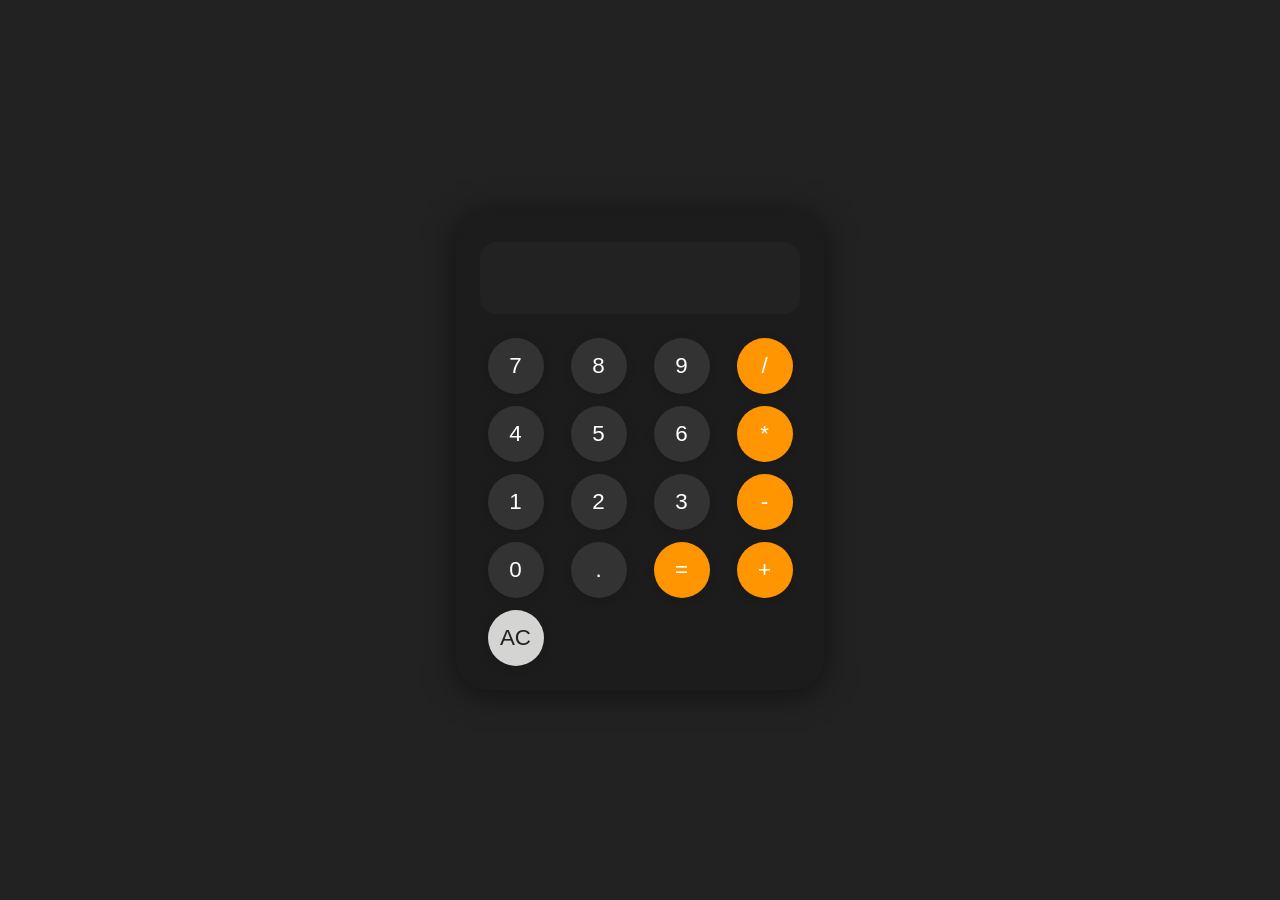
<file: PROJECT_02-CALCULATOR/index.html>
<!DOCTYPE html>
<html lang="en">

<head>
    <meta charset="UTF-8">
    <meta name="viewport" content="width=device-width, initial-scale=1.0">
    <link rel="stylesheet" href="style.css">
    <title>Calculator</title>
</head>

<body>
    <div id="calculator">
        <input type="text" id="display" disabled>
        <div id="buttons">
            <button onclick="appendToDisplay('7')">7</button>
            <button onclick="appendToDisplay('8')">8</button>
            <button onclick="appendToDisplay('9')">9</button>
            <button onclick="appendToDisplay('/')" class="operator-btn">/</button>
            <button onclick="appendToDisplay('4')">4</button>
            <button onclick="appendToDisplay('5')">5</button>
            <button onclick="appendToDisplay('6')">6</button>
            <button onclick="appendToDisplay('*')" class="operator-btn">*</button>
            <button onclick="appendToDisplay('1')">1</button>
            <button onclick="appendToDisplay('2')">2</button>
            <button onclick="appendToDisplay('3')">3</button>
            <button onclick="appendToDisplay('-')" class="operator-btn">-</button>
            <button onclick="appendToDisplay('0')">0</button>
            <button onclick="appendToDisplay('.')">.</button>
            <button onclick="calculate()" class="operator-btn">=</button>
            <button onclick="appendToDisplay('+')" class="operator-btn">+</button>
            <button onclick="clearDisplay()" class="operator-btn">AC</button>
        </div>
    </div>
</body>
<script src="index.js"></script>
</html>
</file>
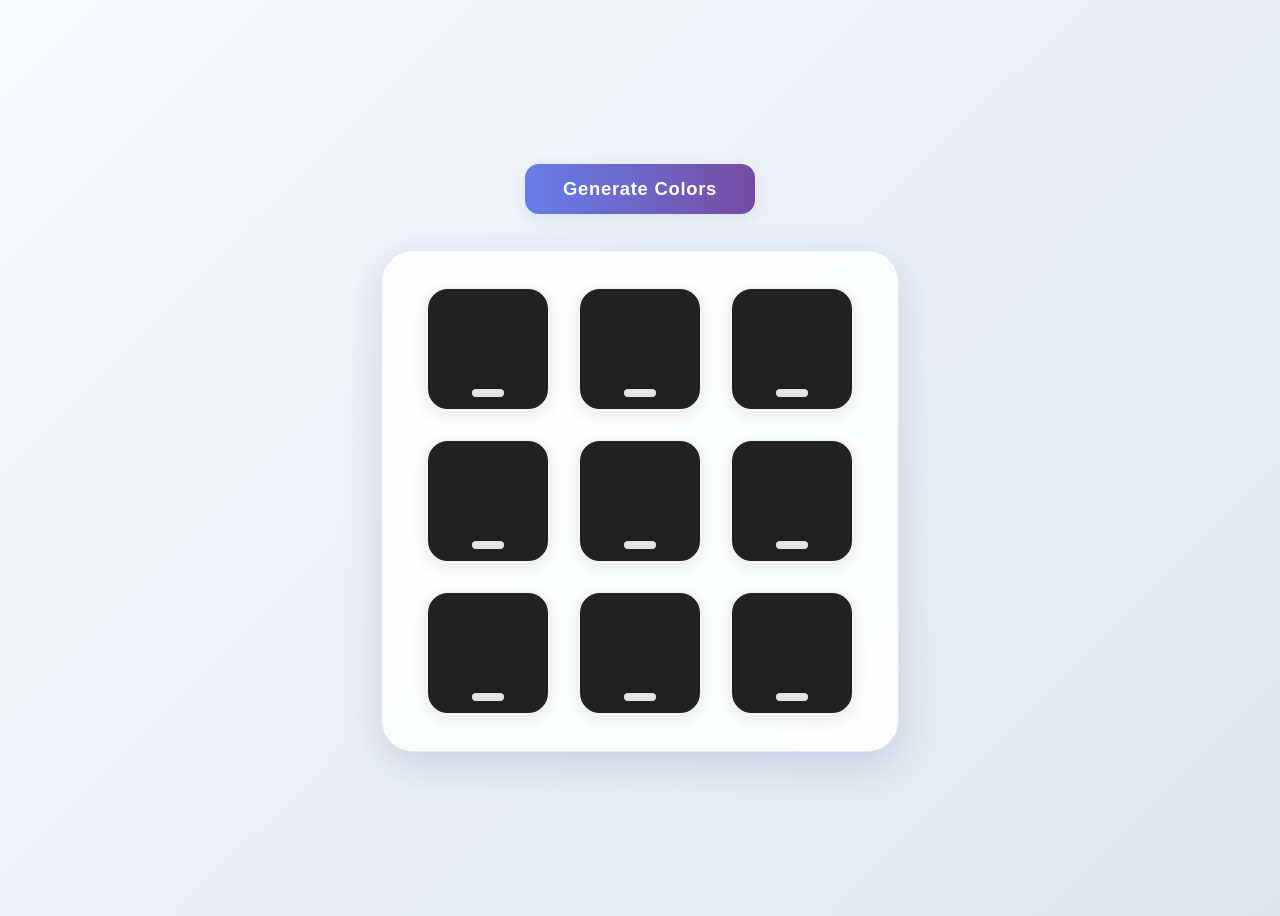
<file: PROJECT_05-COLOR_PALLETE/index.html>
<!DOCTYPE html>
<html lang="en">
<head>
    <meta charset="UTF-8">
    <meta name="viewport" content="width=device-width, initial-scale=1.0">
    <link rel="stylesheet" href="style.css">
    <title>Document</title>
</head>
<body>
    <button id="generateColors">Generate Colors</button>
    <div class="color-pallete">
        <div class="color"><span class="color-label"></span></div>
        <div class="color"><span class="color-label"></span></div>
        <div class="color"><span class="color-label"></span></div>
        <div class="color"><span class="color-label"></span></div>
        <div class="color"><span class="color-label"></span></div>
        <div class="color"><span class="color-label"></span></div>
        <div class="color"><span class="color-label"></span></div>
        <div class="color"><span class="color-label"></span></div>
        <div class="color"><span class="color-label"></span></div>
</div>
</body>
<script src="index.js"></script>
</html>
</file>
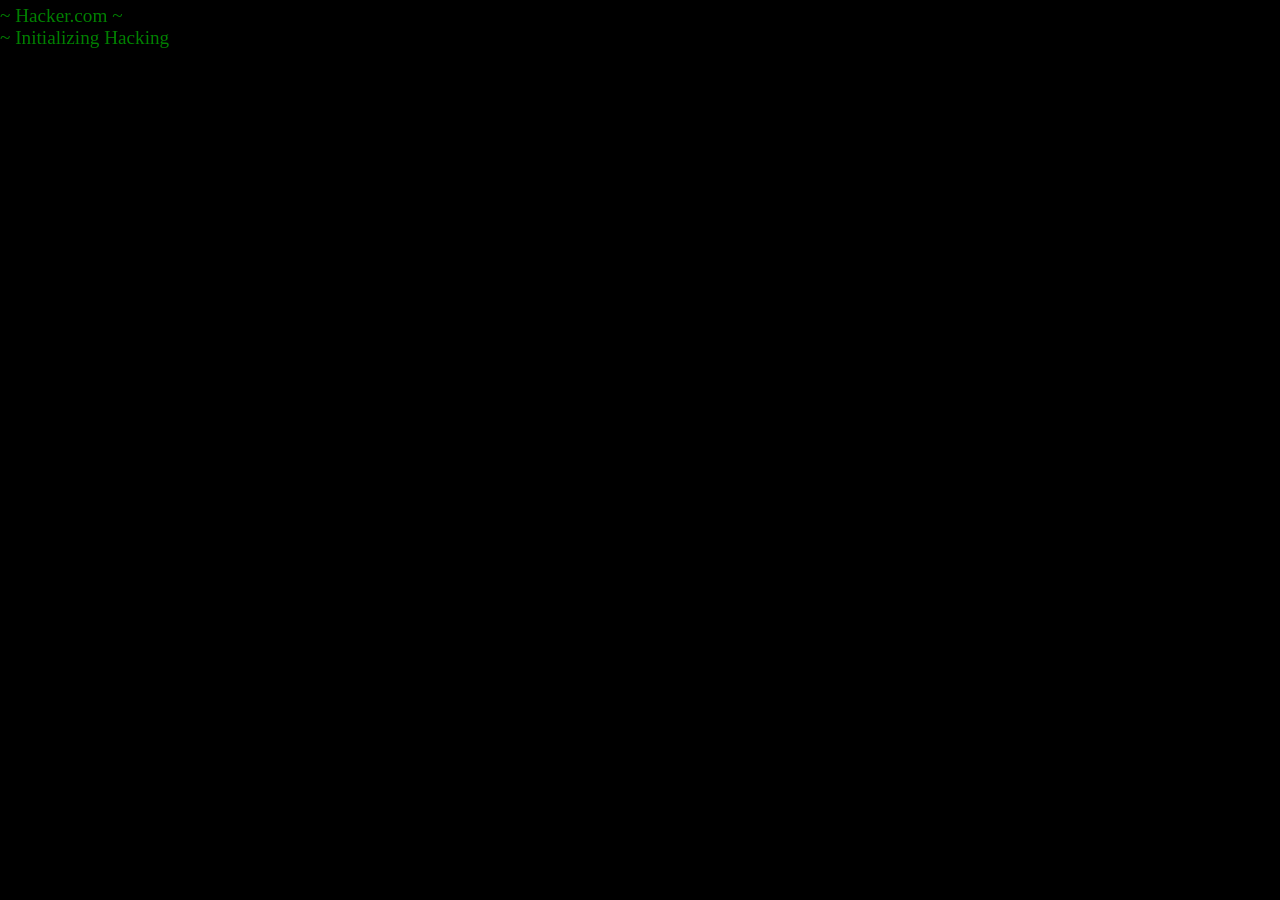
<file: PROJECT_05-HACKER_TERMINAL/index.html>
<!DOCTYPE html>
<html lang="en">

<head>
    <meta charset="UTF-8" />
    <meta name="viewport" content="width=device-width, initial-scale=1.0" />
    <link rel="stylesheet" href="styles.css" />
    <title>Hacking</title>
</head>

<body>
    <div class="hacking">~ Hacker.com ~</div>
    <div class="hacker"></div>
    <script src="index.js"></script>
</body>

</html>
</file>
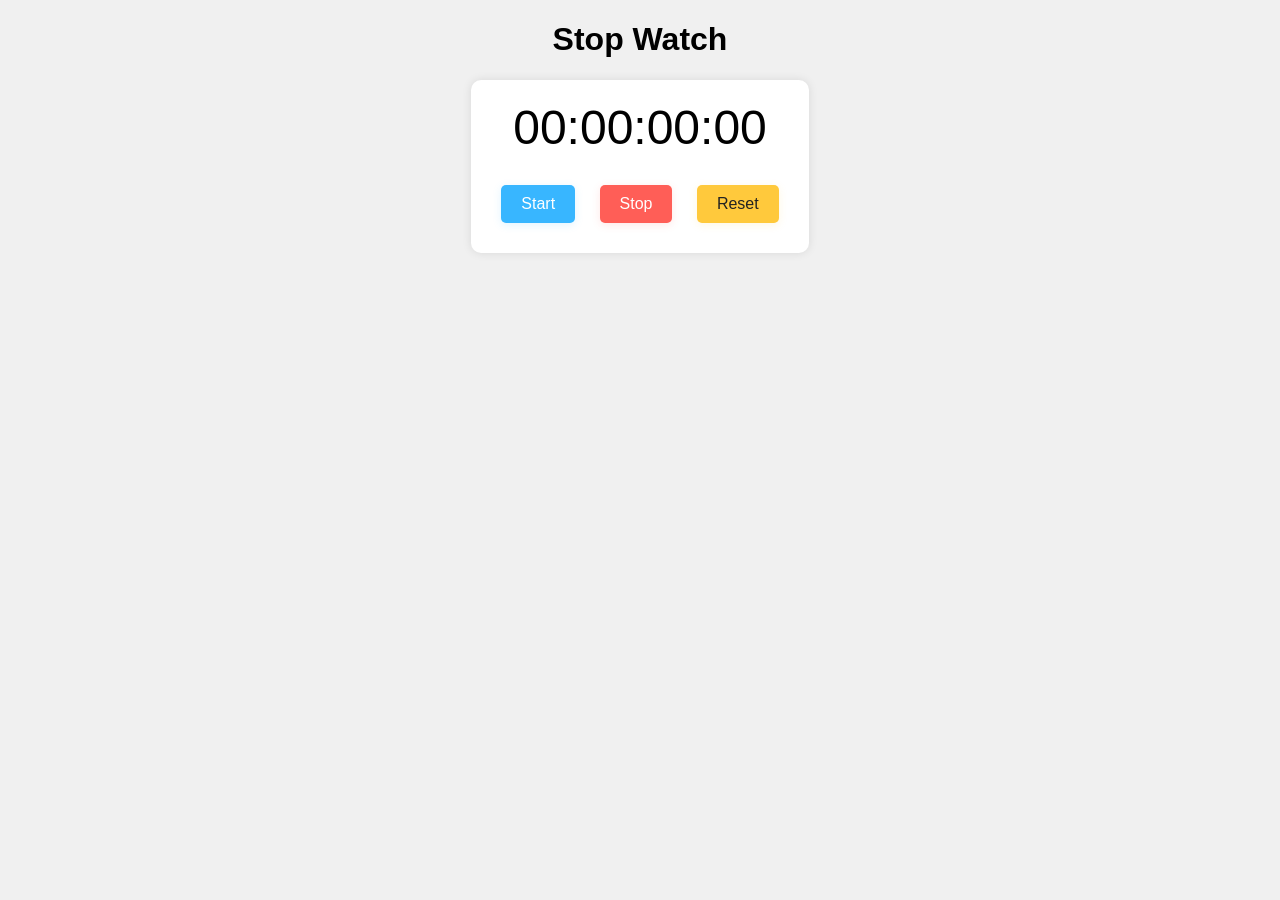
<file: PROJECT_06-STOPWATCH/index.html>
<!DOCTYPE html>
<html lang="en">
<head>
    <meta charset="UTF-8">
    <meta name="viewport" content="width=device-width, initial-scale=1.0">
    <link rel="stylesheet" href="style.css">
    <title>StopWatch</title>
</head>
<body>
    <h1>Stop Watch</h1>
    <div id="stopwatch">
        <span id="time">00:00:00:00</span>
        <div class="button">
            <button id="start" onClick="startTimer()">Start</button>
            <button id="stop" onClick="stopTimer()">Stop</button>
            <button id="reset" onClick="resetTimer()">Reset</button>
        </div>
        <script src="index.js"></script>
</body>
</html>
</file>
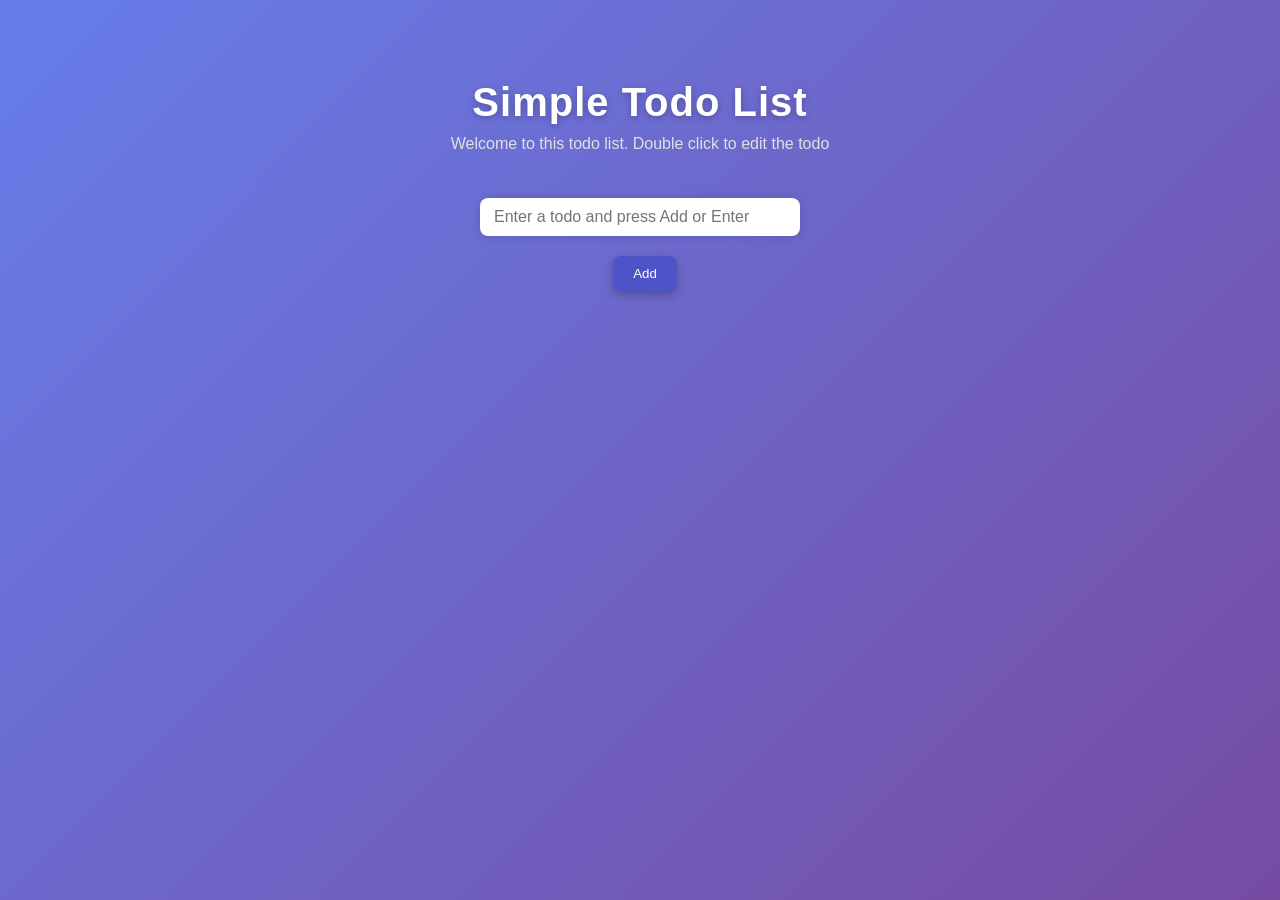
<file: PROJECT_07-TODO_LIST/index.html>
<!DOCTYPE html>
<html lang="en">

<head>
    <meta charset="UTF-8">
    <meta name="viewport" content="width=device-width, initial-scale=1.0">
    <title>TodoList</title>
    <link rel="stylesheet" href="style.css">
</head>

<body>
    <h1>Simple Todo List</h1>
    <p>Welcome to this todo list. Double click to edit the todo</p>
    <!-- Input and button to add new todos  -->
    <input type="text" id="todo-input" placeholder="Enter a todo and press Add or Enter">
    <button id="add-btn">Add</button>
    <ul id="todo-list"></ul>
    <script src="index.js"></script>
</body>

</html>
</file>
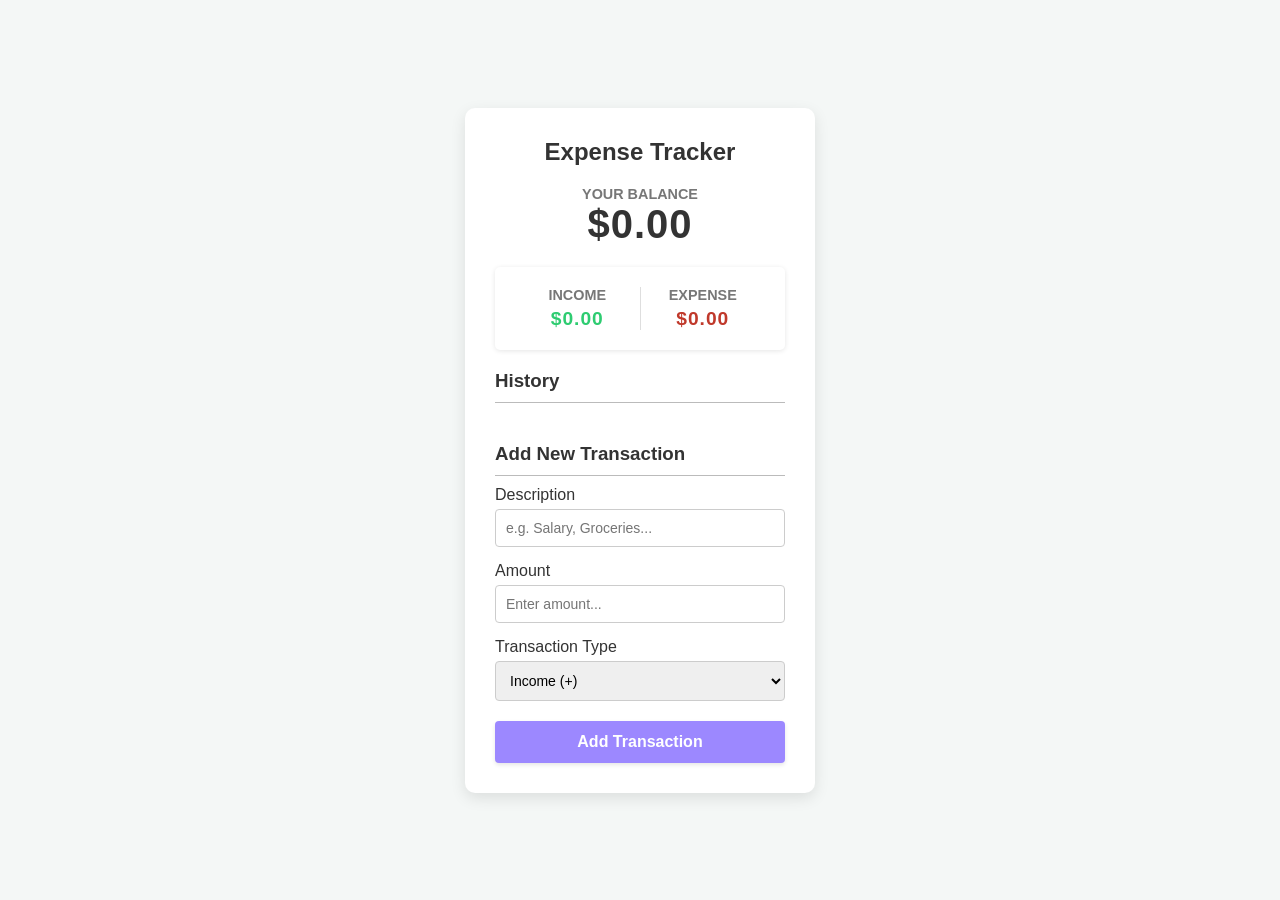
<file: PROJECT_08-EXPENSE_TRACKER/index.html>
<!DOCTYPE html>
<html lang="en">
<head>
    <meta charset="UTF-8">
    <meta name="viewport" content="width=device-width, initial-scale=1.0">
    <title>Expense Tracker</title>
    <link rel="stylesheet" href="style.css">
</head>
<body>
    <div class="container">
        <h2>Expense Tracker</h2>

        <div class="balance-container">
            <h4>Your Balance</h4>
            <h1 id="balance">$0.00</h1>
        </div>

        <div class="inc-exp-container">
            <div>
                <h4>Income</h4>
                <p id="money-plus" class="money plus">+$0.00</p>
            </div>
            <div>
                <h4>Expense</h4>
                <p id="money-minus" class="money minus">-$0.00</p>
            </div>
        </div>

        <h3>History</h3>
        <ul id="transaction-list" class="list">
            </ul>

        <h3>Add New Transaction</h3>
        <div class="form-control">
            <label for="desc-input">Description</label>
            <input type="text" id="desc-input" placeholder="e.g. Salary, Groceries..." />
        </div>

        <div class="form-control">
            <label for="amount-input">Amount</label>
            <input type="number" id="amount-input" placeholder="Enter amount..." />
        </div>

        <div class="form-control">
            <label for="type-input">Transaction Type</label>
            <select id="type-input">
                <option value="income">Income (+)</option>
                <option value="expense">Expense (-)</option>
            </select>
        </div>

        <button id="add-btn" class="btn">Add Transaction</button>
    </div>

    <script src="index.js"></script>
</body>
</html>
</file>
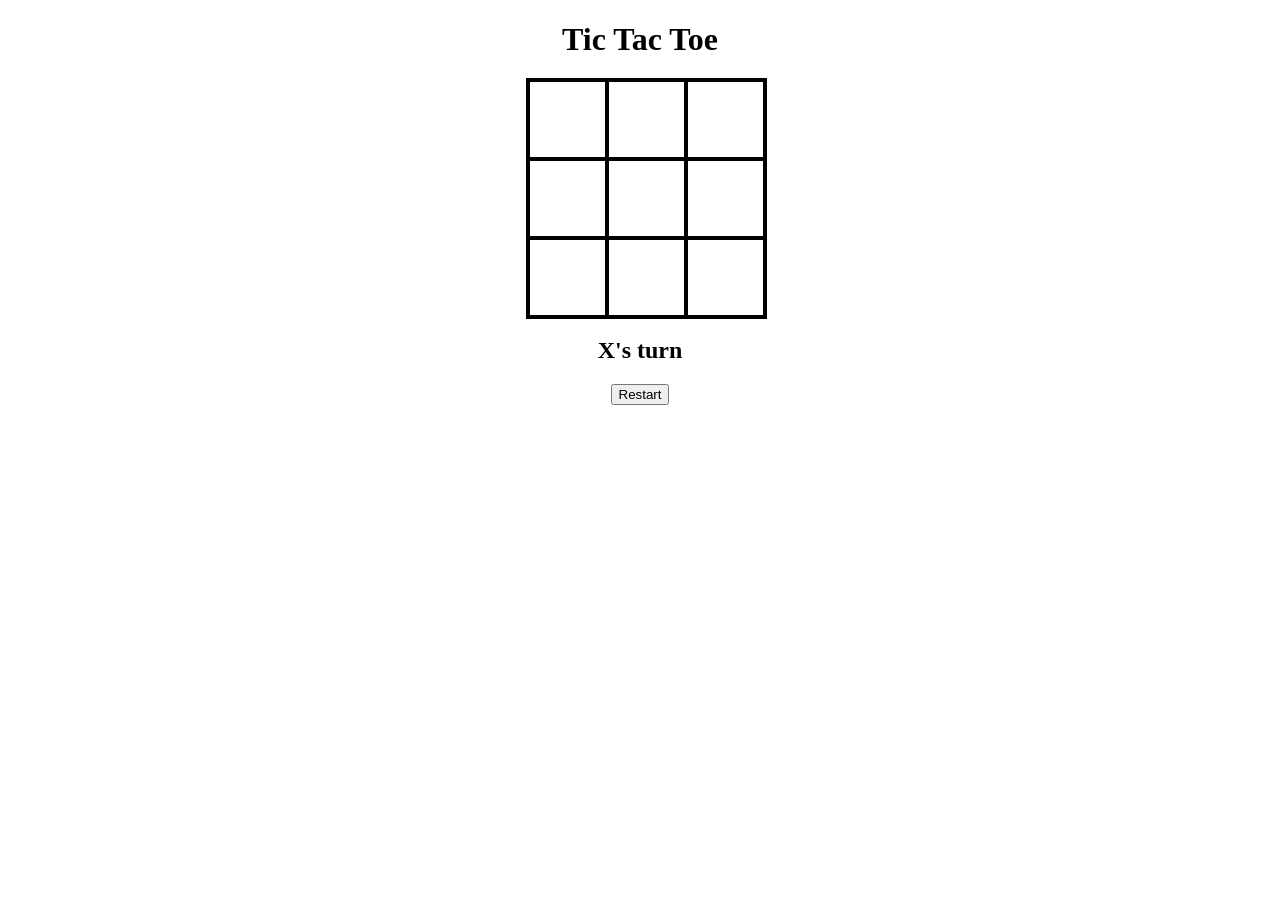
<file: PROJECT_09-TIC-TAC-TOE/index.html>
<!DOCTYPE html>
<html lang="en">
<head>
    <meta charset="UTF-8">
    <meta http-equiv="X-UA-Compatible" content="IE=edge">
    <meta name="viewport" content="width=device-width, initial-scale=1.0">
    <title>Document</title>
    <link rel="stylesheet" href="style.css">
</head>
<body>
    <div id="gameContainer">
        <h1>Tic Tac Toe</h1>
        <div id="cellContainer">
            <div cellIndex="0" class="cell"></div>
            <div cellIndex="1" class="cell"></div>
            <div cellIndex="2" class="cell"></div>
            <div cellIndex="3" class="cell"></div>
            <div cellIndex="4" class="cell"></div>
            <div cellIndex="5" class="cell"></div>
            <div cellIndex="6" class="cell"></div>
            <div cellIndex="7" class="cell"></div>
            <div cellIndex="8" class="cell"></div>
        </div>
        <h2 id="statusText"></h2>
        <button id="restartBtn">Restart</button>
    </div>
    <script src="script.js"></script>
</body>
</html>
</file>
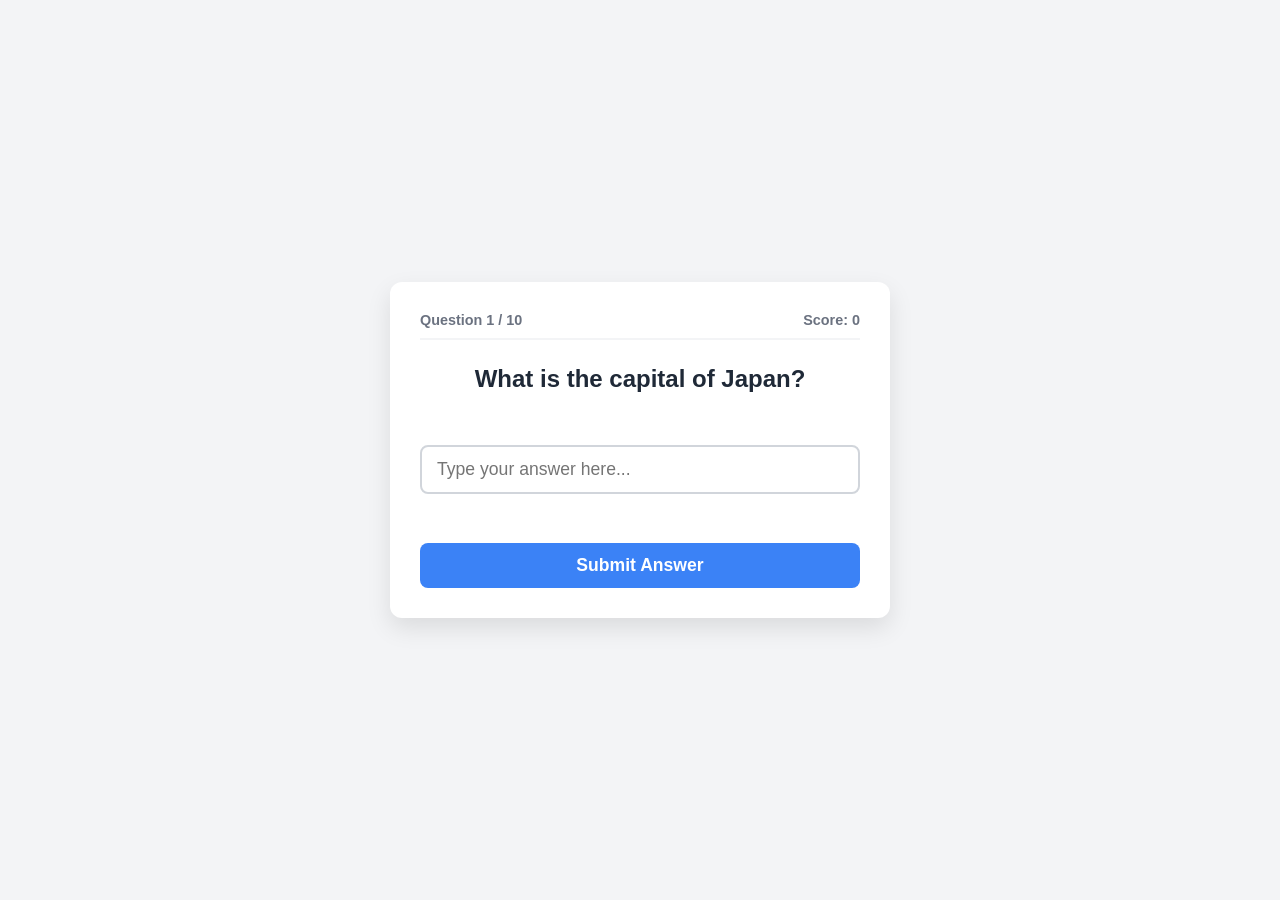
<file: PROJECT_10-FLASHCARD_QUIZ/index.html>
<!DOCTYPE html>
<html lang="en">
<head>
    <meta charset="UTF-8">
    <meta name="viewport" content="width=device-width, initial-scale=1.0">
    <title>JavaScript Quiz Game</title>
    <link rel="stylesheet" href="style.css">
</head>
<body>
    <div class="quiz-container">
        <div class="quiz-header">
            <span id="progress-text">Question 1 / 10</span>
            <span id="score-text">Score: 0</span>
        </div>

        <div id="quiz-area">
            <h2 id="question-text">Loading question...</h2>
            
            <input type="text" id="answer-input" placeholder="Type your answer here..." autocomplete="off">
            
            <div id="feedback-text" class="feedback"></div>
            
            <button id="submit-btn">Submit Answer</button>
        </div>

        <div id="result-area" class="hidden">
            <h2>Quiz Complete! 🎉</h2>
            <p id="final-score">You scored 0 out of 10.</p>
            <button id="restart-btn">Play Again</button>
        </div>
    </div>

    <script src="script.js"></script>
</body>
</html>
</file>
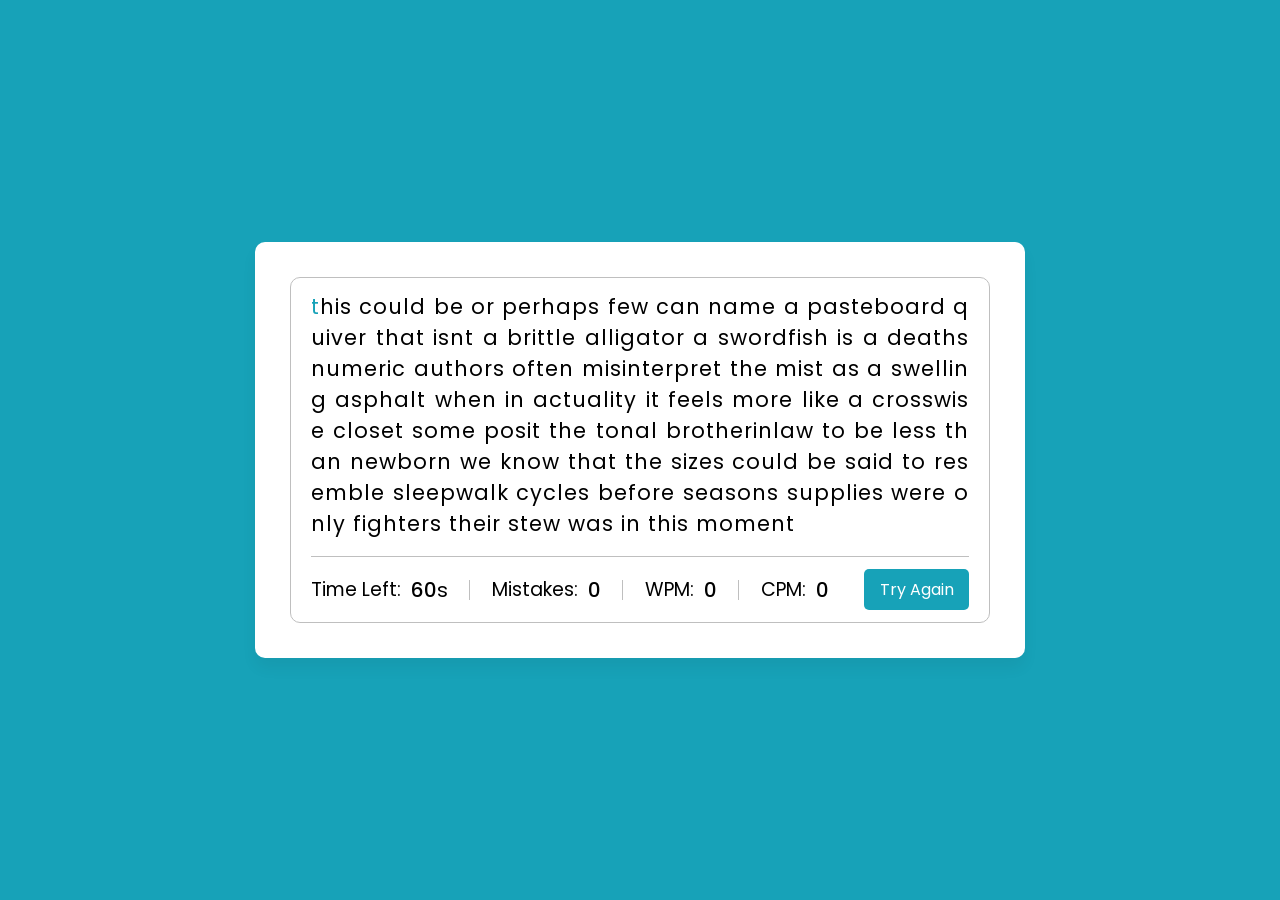
<file: PROJECT_11-TYPING_SPEED/index.html>
<!DOCTYPE html>
 <html lang="en" dir="ltr">

    <head>
        <meta charset="utf-8">
        <title>Typing Speed Test Game | Flame Wing </title>
        <link rel="stylesheet" href="style.css">
        <meta name="viewport" content="width=device-width, initial-scale=1.0">
    </head>

    <body>
        <div class="wrapper">
            <input type="text" class="input-field">
            <div class="content-box">
                <div class="typing-text">
                    <p></p>
                </div>
                <div class="content">
                    <ul class="result-details">
                        <li class="time">
                            <p>Time Left:</p>
                            <span><b>60</b>s</span>
                        </li>
                        <li class="mistake">
                            <p>Mistakes:</p>
                            <span>0</span>
                        </li>
                        <li class="wpm">
                            <p>WPM:</p>
                            <span>0</span>
                        </li>
                        <li class="cpm">
                            <p>CPM:</p>
                            <span>0</span>
                        </li>
                    </ul>
                    <button>Try Again</button>
                </div>
            </div>
        </div>

        <script src="script.js"></script>
    </body>

    </html>
</file>
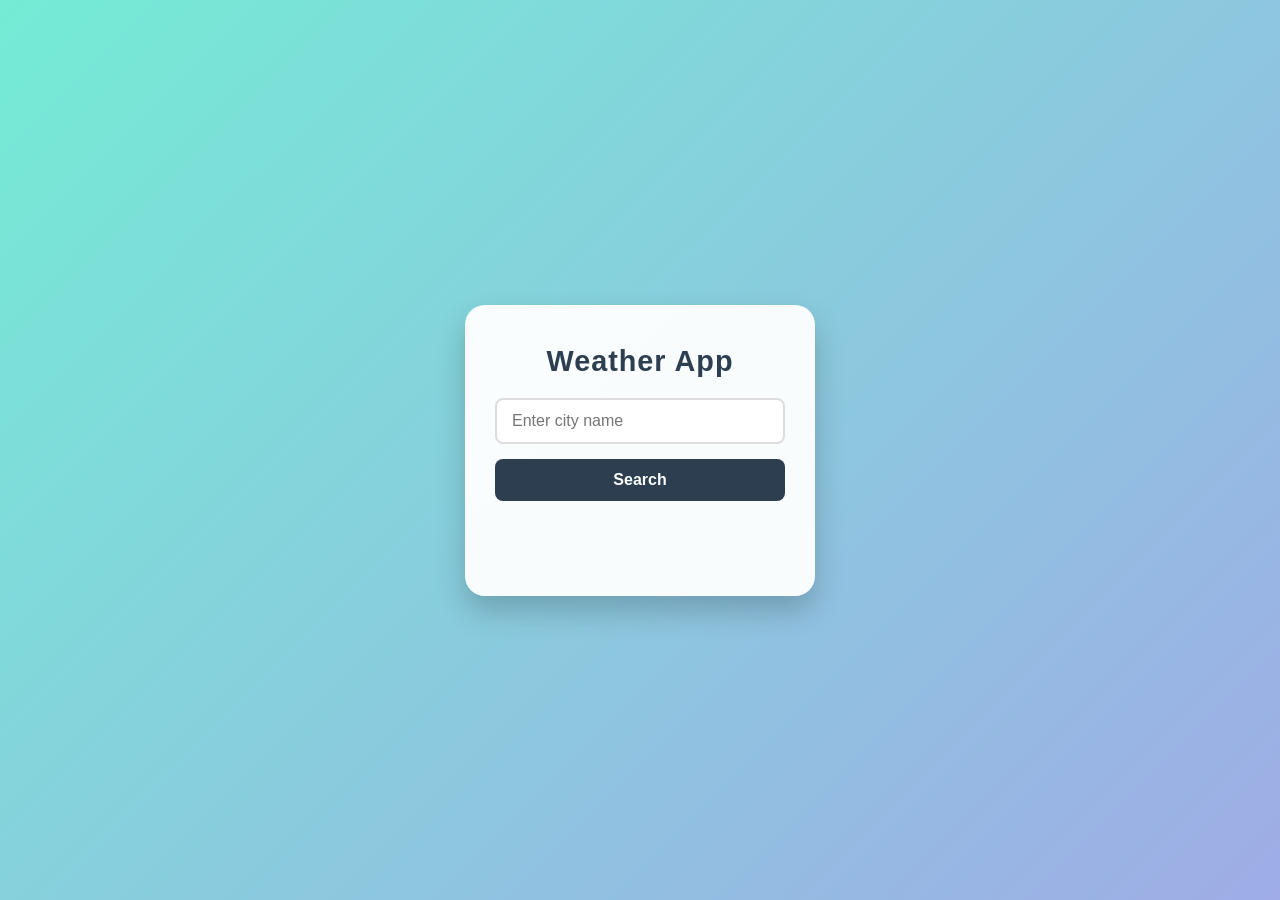
<file: PROJECT_12-WEATHER_DASHBOARD/index.html>
<!DOCTYPE html>
<html lang="en">
<head>
  <meta charset="UTF-8">
  <meta name="viewport" content="width=device-width, initial-scale=1.0">
  <title>Weather App</title>
  <link rel="stylesheet" href="style.css">
</head>
<body>
  <div id="weather-app">
    <h1>Weather App</h1>
    <input type="text" id="city-input" placeholder="Enter city name">
    <button id="search-btn">Search</button>
    <div id="weather-result">
      <p id="error-message"></p>
      <h2 id="city-name"></h2>
      <p id="temperature"></p>
      <p id="description"></p>
      <p id="humidity"></p>
    </div>
  </div>
  <script src="script.js"></script>
</body>
</html>
</file>
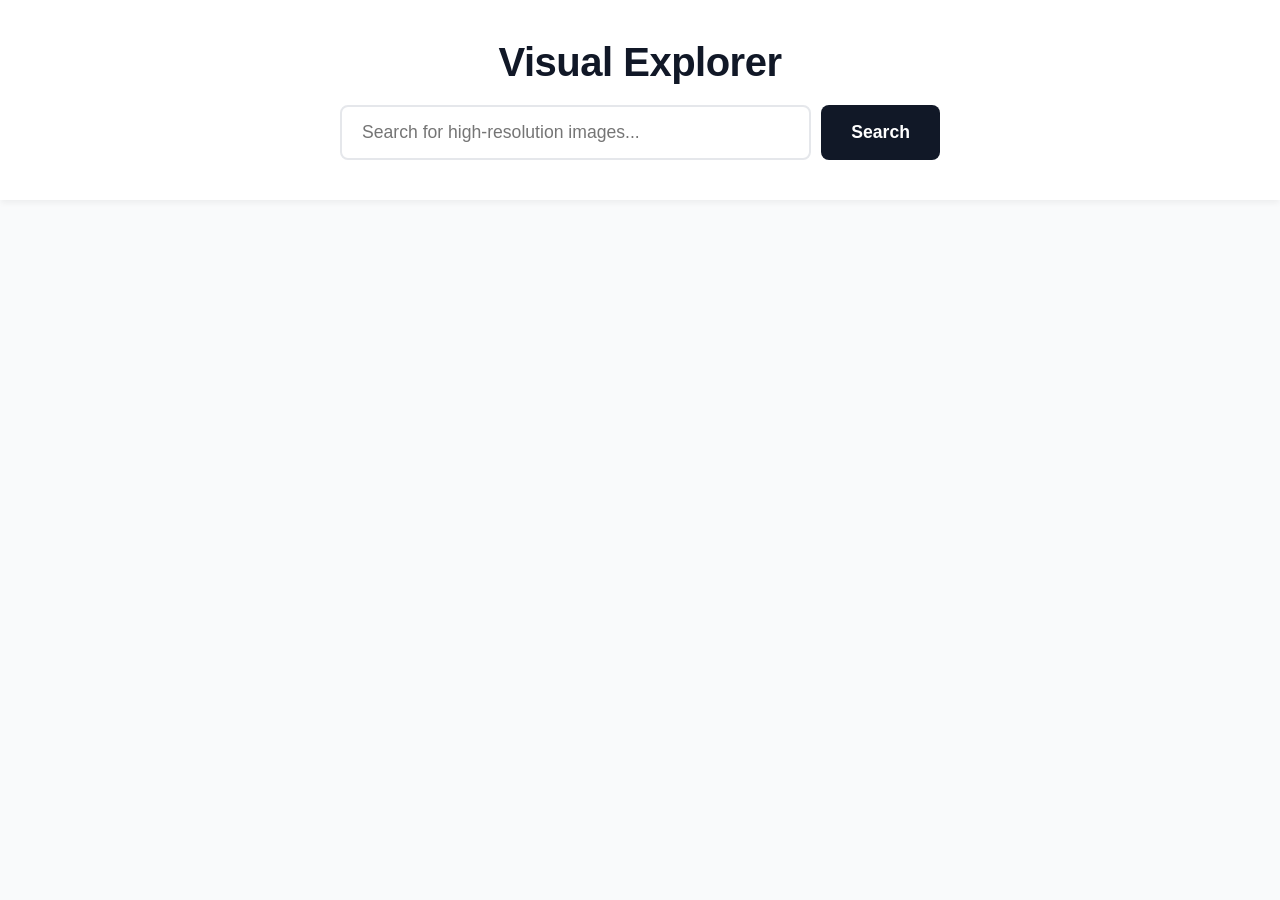
<file: PROJECT_14-IMAGE_SEARCH/index.html>
<!DOCTYPE html>
<html lang="en">
<head>
    <meta charset="UTF-8">
    <meta name="viewport" content="width=device-width, initial-scale=1.0">
    <title>Image Search Gallery</title>
    <link rel="stylesheet" href="style.css">
</head>
<body>
    <header>
        <h1>Visual Explorer</h1>
        <div class="search-container">
            <input type="text" id="search-input" placeholder="Search for high-resolution images..." autocomplete="off">
            <button id="search-btn">Search</button>
        </div>
    </header>

    <main class="container">
        <div id="image-results" class="gallery"></div>
        
        <button id="show-more-btn" class="hidden">Show More</button>
    </main>

    <script src="script.js"></script>
</body>
</html>
</file>
<file: PROJECT_02-CALCULATOR/style.css>
body {
	background: #222;
	display: flex;
	justify-content: center;
	align-items: center;
	height: 100vh;
	margin: 0;
}

.operator-btn {
	background: #ff9500;
	color: #fff;
}

#buttons button {
	font-size: 1.4rem;
	border: none;
	border-radius: 50%;
	width: 56px;
	height: 56px;
	background: #333;
	color: #fff;
	cursor: pointer;
	transition: background 0.2s, color 0.2s;
	box-shadow: 0 2px 8px rgba(0,0,0,0.15);
	margin: 0 auto;
}

#buttons button:active {
	background: #444;
}

#buttons button.operator-btn {
	background: #ff9500;
	color: #fff;
}

#buttons button.operator-btn:last-child {
	background: #d4d4d2;
	color: #222;
}

#buttons button:nth-child(17) {
	background: #d4d4d2;
	color: #222;
}

#display {
	background: #1c1c1c;
	color: #fff;
	font-size: 2.5rem;
	border: none;
	border-radius: 16px;
	padding: 20px 16px;
	text-align: right;
	margin-bottom: 8px;
	outline: none;
	letter-spacing: 1px;
}

#calculator {
	background: #1c1c1c;
	border-radius: 32px;
	box-shadow: 0 4px 32px rgba(0,0,0,0.5);
	padding: 32px 24px 24px 24px;
	width: 320px;
	display: flex;
	flex-direction: column;
	gap: 16px;
}

#display {
	background: #222;
	color: #fff;
	font-size: 2.2rem;
	border: none;
	border-radius: 16px;
	padding: 16px;
	text-align: right;
	margin-bottom: 8px;
	outline: none;
}

#buttons {
	display: grid;
	grid-template-columns: repeat(4, 1fr);
	gap: 12px;
}

#buttons button {
	font-size: 1.4rem;
	border: none;
	border-radius: 50%;
	width: 56px;
	height: 56px;
	background: #333;
	color: #fff;
	cursor: pointer;
	transition:  background 0.2s, color 0.2s;
	box-shadow: 0 2px 8px rgba(0,0,0,0.15);
}

#buttons button:active {
	background: #444;
}

.operator-btn {
	background: #ff9500;
	color: #fff;
}
</file>
<file: PROJECT_05-COLOR_PALLETE/style.css>
body {
    min-height: 100vh;
    display: flex;
    flex-direction: column;
    align-items: center;
    justify-content: center;
    background: linear-gradient(135deg, #f8fafc 0%, #e0e7ef 100%);
    font-family: 'Segoe UI', Arial, sans-serif;
    letter-spacing: 0.02em;
}

button#generateColors {
    display: block;
    margin: 0 auto 36px auto;
    padding: 14px 38px;
    font-size: 1.15rem;
    font-weight: 600;
    color: #fff;
    background: linear-gradient(90deg, #667eea 0%, #764ba2 100%);
    border: none;
    border-radius: 14px;
    box-shadow: 0 4px 16px 0 rgba(102, 126, 234, 0.15);
    cursor: pointer;
    transition: background 0.3s, box-shadow 0.3s, transform 0.2s;
    letter-spacing: 0.04em;
}
button#generateColors:hover {
    background: linear-gradient(90deg, #5a67d8 0%, #6b47b6 100%);
    box-shadow: 0 8px 32px 0 rgba(102, 126, 234, 0.22);
    transform: translateY(-2px) scale(1.04);
}

.color-pallete {
    display: grid;
    grid-template-columns: repeat(3, 1fr);
    grid-template-rows: repeat(3, 1fr);
    gap: 28px;
    width: max-content;
    padding: 36px 44px;
    border-radius: 32px;
    background: rgba(255,255,255,0.92);
    box-shadow: 0 12px 40px 0 rgba(31, 38, 135, 0.16);
    border: 1.5px solid #e2e8f0;
}

.color {
    width: 120px;
    height: 120px;
    border-radius: 22px;
    box-shadow: 0 4px 16px 0 rgba(0,0,0,0.10);
    background-color: #222;
    transition: background 0.4s, box-shadow 0.3s, transform 0.2s;
    border: 2.5px solid #f3f4f6;
    cursor: pointer;
    position: relative;
    display: flex;
    align-items: flex-end;
    justify-content: center;
    overflow: hidden;
}
.color:hover {
    box-shadow: 0 12px 40px 0 rgba(0,0,0,0.22);
    border-color: #667eea;
    transform: scale(1.05);
}

.color-label {
    position: absolute;
    bottom: 12px;
    left: 50%;
    transform: translateX(-50%);
    background: rgba(255,255,255,0.92);
    color: #222;
    font-size: 1.01rem;
    font-weight: 500;
    padding: 4px 16px;
    border-radius: 9px;
    box-shadow: 0 2px 8px 0 rgba(0,0,0,0.07);
    opacity: 0.96;
    letter-spacing: 0.5px;
    pointer-events: none;
    transition: background 0.2s, color 0.2s;
}
</file>
<file: PROJECT_05-HACKER_TERMINAL/styles.css>
* {
    padding: 0;
    margin: 0;
}

body {
    background-color: black;
    color: green;
    font-size: larger;
}

.hacking {
    margin-top: 5px;
}
</file>
<file: PROJECT_06-STOPWATCH/style.css>
body {
    display: flex;
    flex-direction: column;
    align-items: center;
    justify-content: center;
    font-family: Arial, sans-serif;
    background-color: #f0f0f0;
    text-align: center;
    margin: 0;
}

#stopwatch {
    background-color: #fff;
    padding: 20px;
    border-radius: 10px;
    box-shadow: 0 0 10px rgba(0, 0, 0, 0.1);
    display: flex;
    flex-direction: column;
}
button {
    margin: 10px;
    padding: 10px 20px;
    font-size: 16px;
    border: none;
    border-radius: 5px;
    cursor: pointer;
}
#start {
    background-color: #38b6ff;
    color: #fff;
    box-shadow: 0 2px 8px rgba(56, 182, 255, 0.15);
    transition: background 0.2s, box-shadow 0.2s;
}
#start:hover {
    background-color: #0099e6;
    box-shadow: 0 4px 16px rgba(56, 182, 255, 0.25);
}

#stop {
    background-color: #ff5e57;
    color: #fff;
    box-shadow: 0 2px 8px rgba(255, 94, 87, 0.15);
    transition: background 0.2s, box-shadow 0.2s;
}
#stop:hover {
    background-color: #d7263d;
    box-shadow: 0 4px 16px rgba(255, 94, 87, 0.25);
}

#reset {
    background-color: #ffc93c;
    color: #222;
    box-shadow: 0 2px 8px rgba(255, 201, 60, 0.15);
    transition: background 0.2s, box-shadow 0.2s;
}
#reset:hover {
    background-color: #ffb300;
    color: #111;
    box-shadow: 0 4px 16px rgba(255, 201, 60, 0.25);
}
#time {
    font-size: 48px;
    margin-bottom: 20px;
}
</file>
<file: PROJECT_07-TODO_LIST/style.css>
/* General Reset */
* {
  margin: 0;
  padding: 0;
  box-sizing: border-box;
  font-family: "Poppins", sans-serif;
}

body {
  background: linear-gradient(135deg, #667eea, #764ba2);
  min-height: 100vh;
  display: flex;
  flex-direction: column;
  align-items: center;
  justify-content: start;
  padding-top: 80px;
  color: #333;
}

/* Title and Subtitle */
h1 {
  font-size: 2.5rem;
  color: #fff;
  margin-bottom: 10px;
  letter-spacing: 1px;
  text-shadow: 0 2px 6px rgba(0, 0, 0, 0.25);
}

p {
  color: #e0e0e0;
  margin-bottom: 25px;
  font-size: 1rem;
}

/* Input & Button Container */
#todo-input {
  width: 320px;
  padding: 10px 14px;
  margin: 20px 0;
  border-radius: 8px;
  border: none;
  outline: none;
  font-size: 1rem;
  transition: all 0.3s ease;
  box-shadow: 0 0 8px rgba(0, 0, 0, 0.15);
}

#todo-input:focus {
  box-shadow: 0 0 10px rgba(255, 255, 255, 0.7);
  transform: scale(1.02);
}

/* Add Button */
#add-btn {
  margin-left: 10px;
  padding: 10px 20px;
  background: #4e54c8;
  color: #fff;
  border: none;
  border-radius: 8px;
  cursor: pointer;
  font-weight: 500;
  transition: all 0.3s ease;
  box-shadow: 0 4px 10px rgba(0, 0, 0, 0.25);
}

#add-btn:hover {
  background: #8f94fb;
  transform: translateY(-2px);
  box-shadow: 0 6px 14px rgba(0, 0, 0, 0.3);
}

/* Todo List Container */
#todo-list {
  list-style: none;
  margin-top: 30px;
  padding: 0;
  width: 360px;
  background: rgba(255, 255, 255, 0.15);
  border-radius: 16px;
  backdrop-filter: blur(12px);
  box-shadow: 0 8px 25px rgba(0, 0, 0, 0.2);
  overflow: hidden;
}

/* Each Todo Item */
#todo-list li {
  display: flex;
  align-items: center;
  justify-content: space-between;
  padding: 12px 16px;
  color: #fff;
  border-bottom: 1px solid rgba(255, 255, 255, 0.1);
  transition: background 0.3s ease;
}

#todo-list li:hover {
  background: rgba(255, 255, 255, 0.1);
}

/* Checkbox styling */
#todo-list input[type="checkbox"] {
  accent-color: #50fa7b;
  transform: scale(1.3);
  margin-right: 10px;
}

/* Todo Text */
#todo-list span {
  flex: 1;
  cursor: pointer;
  font-size: 1rem;
  transition: color 0.3s ease;
}

#todo-list span:hover {
  color: #a3ffea;
}

/* Delete Button */
#todo-list button {
  background: #ff4b5c;
  color: #fff;
  border: none;
  border-radius: 6px;
  padding: 6px 12px;
  cursor: pointer;
  font-size: 0.9rem;
  transition: all 0.3s ease;
}

#todo-list button:hover {
  background: #ff6b81;
  transform: scale(1.05);
}

/* Completed Todo Animation */
#todo-list li input[type="checkbox"]:checked + span {
  text-decoration: line-through;
  color: #b0b0b0;
  transition: all 0.3s ease;
}

/* Smooth fade-in for new todos */
#todo-list li {
  animation: fadeIn 0.4s ease forwards;
}

@keyframes fadeIn {
  from {
    opacity: 0;
    transform: translateY(8px);
  }
  to {
    opacity: 1;
    transform: translateY(0);
  }
}

/* Responsive */
@media (max-width: 480px) {
  body {
    padding-top: 50px;
  }
  #todo-input {
    width: 200px;
  }
  #todo-list {
    width: 300px;
  }
}
</file>
<file: PROJECT_08-EXPENSE_TRACKER/style.css>
/* General Reset */
* {
    box-sizing: border-box;
    margin: 0;
    padding: 0;
    font-family: 'Segoe UI', Tahoma, Geneva, Verdana, sans-serif;
}

body {
    background-color: #f4f7f6;
    display: flex;
    flex-direction: column;
    align-items: center;
    justify-content: center;
    min-height: 100vh;
    color: #333;
}

.container {
    background: #fff;
    padding: 30px;
    border-radius: 10px;
    box-shadow: 0 5px 15px rgba(0, 0, 0, 0.1);
    width: 350px;
}

h2 {
    text-align: center;
    margin-bottom: 20px;
}

h3 {
    border-bottom: 1px solid #bbb;
    padding-bottom: 10px;
    margin: 20px 0 10px;
}

h4 {
    margin: 0;
    text-transform: uppercase;
    color: #777;
    font-size: 0.9rem;
}

/* Scoreboard Styles */
.balance-container {
    text-align: center;
    margin-bottom: 20px;
}

#balance {
    font-size: 2.5rem;
    letter-spacing: 1px;
}

.inc-exp-container {
    background-color: #fff;
    box-shadow: 0 1px 5px rgba(0, 0, 0, 0.1);
    padding: 20px;
    display: flex;
    justify-content: space-between;
    margin-bottom: 20px;
    border-radius: 5px;
}

.inc-exp-container > div {
    flex: 1;
    text-align: center;
}

.inc-exp-container > div:first-of-type {
    border-right: 1px solid #dedede;
}

.money {
    font-size: 1.2rem;
    font-weight: bold;
    letter-spacing: 1px;
    margin-top: 5px;
}

.money.plus { color: #2ecc71; }
.money.minus { color: #c0392b; }

/* List Styles */
.list {
    list-style-type: none;
    margin-bottom: 40px;
}

.list li {
    background-color: #fff;
    box-shadow: 0 1px 3px rgba(0, 0, 0, 0.1);
    color: #333;
    display: flex;
    justify-content: space-between;
    position: relative;
    padding: 10px;
    margin: 10px 0;
    border-radius: 4px;
}

/* Green border for income, Red border for expense */
.list li.plus { border-right: 5px solid #2ecc71; }
.list li.minus { border-right: 5px solid #c0392b; }

.delete-btn {
    cursor: pointer;
    background-color: #e74c3c;
    border: 0;
    color: #fff;
    font-size: 14px;
    line-height: 20px;
    padding: 2px 8px;
    position: absolute;
    top: 50%;
    left: -35px;
    transform: translateY(-50%);
    opacity: 0;
    transition: opacity 0.3s ease;
    border-radius: 3px;
}

.list li:hover .delete-btn {
    opacity: 1;
}

/* Form Styles */
.form-control {
    margin-bottom: 15px;
}

.form-control label {
    display: inline-block;
    margin-bottom: 5px;
    font-weight: 500;
}

input[type='text'], input[type='number'], select {
    border: 1px solid #ccc;
    border-radius: 4px;
    display: block;
    font-size: 14px;
    padding: 10px;
    width: 100%;
    outline: none;
}

input:focus, select:focus {
    border-color: #999;
}

.btn {
    cursor: pointer;
    background-color: #9c88ff;
    box-shadow: 0 2px 4px rgba(0, 0, 0, 0.1);
    color: #fff;
    border: 0;
    display: block;
    font-size: 16px;
    margin-top: 20px;
    padding: 12px;
    width: 100%;
    border-radius: 4px;
    font-weight: bold;
    transition: background 0.3s;
}

.btn:hover {
    background-color: #7f68eb;
}
</file>
<file: PROJECT_09-TIC-TAC-TOE/style.css>
.cell{
    width: 75px;
    height: 75px;
    border: 2px solid;
    box-shadow: 0 0 0 2px;
    line-height: 75px;
    font-size: 50px;
    cursor: pointer;
}
#gameContainer{
    font-family: "Permanent Marker", cursive;
    text-align: center;
}
#cellContainer{
    display: grid;
    grid-template-columns: repeat(3, auto);
    width: 225px;
    margin: auto;
}
</file>
<file: PROJECT_10-FLASHCARD_QUIZ/style.css>
/* General Reset */
* {
    box-sizing: border-box;
    margin: 0;
    padding: 0;
    font-family: 'Segoe UI', Tahoma, Geneva, Verdana, sans-serif;
}

body {
    background-color: #f3f4f6;
    display: flex;
    justify-content: center;
    align-items: center;
    min-height: 100vh;
    color: #333;
}

.quiz-container {
    background-color: #ffffff;
    width: 100%;
    max-width: 500px;
    padding: 30px;
    border-radius: 12px;
    box-shadow: 0 10px 25px rgba(0, 0, 0, 0.1);
    text-align: center;
}

/* Score and Progress styling */
.quiz-header {
    display: flex;
    justify-content: space-between;
    margin-bottom: 25px;
    font-size: 0.9rem;
    font-weight: 600;
    color: #6b7280;
    border-bottom: 2px solid #f3f4f6;
    padding-bottom: 10px;
}

#question-text {
    font-size: 1.5rem;
    margin-bottom: 20px;
    color: #1f2937;
    min-height: 60px; /* Keeps layout from jumping if questions are long */
}

/* Input Field Styling */
#answer-input {
    width: 100%;
    padding: 12px 15px;
    font-size: 1.1rem;
    border: 2px solid #d1d5db;
    border-radius: 8px;
    margin-bottom: 10px;
    outline: none;
    transition: border-color 0.3s;
}

#answer-input:focus {
    border-color: #3b82f6;
}

/* Feedback text (Correct/Incorrect) */
.feedback {
    height: 24px;
    margin-bottom: 15px;
    font-weight: bold;
    font-size: 1rem;
}

.feedback.correct { color: #10b981; }
.feedback.wrong { color: #ef4444; }

/* Button Styling */
button {
    width: 100%;
    padding: 12px;
    font-size: 1.1rem;
    font-weight: bold;
    color: white;
    background-color: #3b82f6;
    border: none;
    border-radius: 8px;
    cursor: pointer;
    transition: background-color 0.3s;
}

button:hover {
    background-color: #2563eb;
}

#restart-btn {
    background-color: #10b981;
    margin-top: 15px;
}

#restart-btn:hover {
    background-color: #059669;
}

/* The Secret Weapon for hiding/showing screens in JS */
.hidden {
    display: none !important;
}
</file>
<file: PROJECT_11-TYPING_SPEED/style.css>
/* Import Google Font - Poppins */
@import url('https://fonts.googleapis.com/css2?family=Poppins:wght@400;500;600;700&display=swap');

* {
    margin: 0;
    padding: 0;
    box-sizing: border-box;
    font-family: 'Poppins', sans-serif;
}

body {
    display: flex;
    padding: 0 10px;
    align-items: center;
    justify-content: center;
    min-height: 100vh;
    background: #17A2B8;
}

::selection {
    color: #fff;
    background: #17A2B8;
}

.wrapper {
    width: 770px;
    padding: 35px;
    background: #fff;
    border-radius: 10px;
    box-shadow: 0 10px 15px rgba(0, 0, 0, 0.05);
}

.wrapper .input-field {
    opacity: 0;
    z-index: -999;
    position: absolute;
}

.wrapper .content-box {
    padding: 13px 20px 0;
    border-radius: 10px;
    border: 1px solid #bfbfbf;
}

.content-box .typing-text {
    overflow: hidden;
    max-height: 256px;
}

.typing-text::-webkit-scrollbar {
    width: 0;
}

.typing-text p {
    font-size: 21px;
    text-align: justify;
    letter-spacing: 1px;
    word-break: break-all;
}

.typing-text p span {
    position: relative;
}

.typing-text p span.correct {
    color: #56964f;
}

.typing-text p span.incorrect {
    color: #cb3439;
    outline: 1px solid #fff;
    background: #ffc0cb;
    border-radius: 4px;
}

.typing-text p span.active {
    color: #17A2B8;
}

.typing-text p span.active::before {
    position: absolute;
    content: "";
    height: 2px;
    width: 100%;
    bottom: 0;
    left: 0;
    opacity: 0;
    border-radius: 5px;
    background: #17A2B8;
    animation: blink 1s ease-in-out infinite;
}

@keyframes blink {
    50% {
        opacity: 1;
    }
}

.content-box .content {
    margin-top: 17px;
    display: flex;
    padding: 12px 0;
    flex-wrap: wrap;
    align-items: center;
    justify-content: space-between;
    border-top: 1px solid #bfbfbf;
}

.content button {
    outline: none;
    border: none;
    width: 105px;
    color: #fff;
    padding: 8px 0;
    font-size: 16px;
    cursor: pointer;
    border-radius: 5px;
    background: #17A2B8;
    transition: transform 0.3s ease;
}

.content button:active {
    transform: scale(0.97);
}

.content .result-details {
    display: flex;
    flex-wrap: wrap;
    align-items: center;
    width: calc(100% - 140px);
    justify-content: space-between;
}

.result-details li {
    display: flex;
    height: 20px;
    list-style: none;
    position: relative;
    align-items: center;
}

.result-details li:not(:first-child) {
    padding-left: 22px;
    border-left: 1px solid #bfbfbf;
}

.result-details li p {
    font-size: 19px;
}

.result-details li span {
    display: block;
    font-size: 20px;
    margin-left: 10px;
}

li span b {
    font-weight: 500;
}

li:not(:first-child) span {
    font-weight: 500;
}

@media (max-width: 745px) {
    .wrapper {
        padding: 20px;
    }

    .content-box .content {
        padding: 20px 0;
    }

    .content-box .typing-text {
        max-height: 100%;
    }

    .typing-text p {
        font-size: 19px;
        text-align: left;
    }

    .content button {
        width: 100%;
        font-size: 15px;
        padding: 10px 0;
        margin-top: 20px;
    }

    .content .result-details {
        width: 100%;
    }

    .result-details li:not(:first-child) {
        border-left: 0;
        padding: 0;
    }

    .result-details li p,
    .result-details li span {
        font-size: 17px;
    }
}

@media (max-width: 518px) {
    .wrapper .content-box {
        padding: 10px 15px 0;
    }

    .typing-text p {
        font-size: 18px;
    }

    .result-details li {
        margin-bottom: 10px;
    }

    .content button {
        margin-top: 10px;
    }
}
</file>
<file: PROJECT_12-WEATHER_DASHBOARD/style.css>
/* 1. Reset everything so the browser doesn't add weird default margins */
* {
  box-sizing: border-box;
  margin: 0;
  padding: 0;
  font-family: 'Segoe UI', Tahoma, Geneva, Verdana, sans-serif;
}

/* 2. The Background: A beautiful full-screen gradient */
body {
  background: linear-gradient(135deg, #74ebd5, #9face6);
  min-height: 100vh;
  display: flex;
  justify-content: center;
  align-items: center;
  color: #333;
}

/* 3. The Dashboard Card */
#weather-app {
  background: rgba(255, 255, 255, 0.95);
  padding: 40px 30px;
  border-radius: 20px; /* Rounds the corners */
  box-shadow: 0 15px 30px rgba(0, 0, 0, 0.2); /* Creates 3D depth */
  width: 350px;
  text-align: center;
}

h1 {
  margin-bottom: 20px;
  color: #2c3e50;
  font-size: 1.8rem;
  letter-spacing: 1px;
}

/* 4. The Control Panel (Input & Button) */
input[type="text"] {
  width: 100%;
  padding: 12px 15px;
  margin-bottom: 15px;
  border: 2px solid #ddd;
  border-radius: 8px;
  font-size: 1rem;
  outline: none;
  transition: border-color 0.3s;
}

/* Lights up the border when the user is typing */
input[type="text"]:focus {
  border-color: #9face6; 
}

button {
  width: 100%;
  padding: 12px;
  background-color: #2c3e50;
  color: white;
  border: none;
  border-radius: 8px;
  font-size: 1rem;
  font-weight: bold;
  cursor: pointer;
  transition: background-color 0.3s, transform 0.1s;
}

/* Button animation effects */
button:hover {
  background-color: #1a252f;
}
button:active {
  transform: scale(0.98); /* Makes the button physically "click" down */
}

/* 5. The Scoreboard (Weather Results) */
#weather-result {
  margin-top: 25px;
}

#city-name {
  font-size: 1.5rem;
  margin-bottom: 10px;
  color: #2c3e50;
}

/* Make the temperature massive so it reads like a dashboard */
#temperature {
  font-size: 3rem;
  font-weight: bold;
  color: #e67e22;
  margin-bottom: 5px;
}

#description {
  font-size: 1.2rem;
  text-transform: capitalize; /* Turns "broken clouds" into "Broken Clouds" */
  color: #7f8c8d;
  margin-bottom: 10px;
}

#humidity {
  font-size: 1rem;
  color: #34495e;
}

/* Keep the error red so the user knows something broke */
#error-message {
  color: #e74c3c;
  font-weight: bold;
  margin-bottom: 10px;
  min-height: 20px;
}
</file>
<file: PROJECT_14-IMAGE_SEARCH/style.css>
/* --- Base Reset & Typography --- */
* {
    box-sizing: border-box;
    margin: 0;
    padding: 0;
    font-family: 'Helvetica Neue', Arial, sans-serif;
}

body {
    background-color: #f9fafb;
    color: #111827;
    min-height: 100vh;
    display: flex;
    flex-direction: column;
    align-items: center;
}

/* --- Header & Search Bar --- */
header {
    width: 100%;
    background-color: #ffffff;
    padding: 40px 20px;
    text-align: center;
    box-shadow: 0 4px 6px -1px rgba(0, 0, 0, 0.05);
    margin-bottom: 40px;
}

h1 {
    font-size: 2.5rem;
    margin-bottom: 20px;
    color: #111827;
    letter-spacing: -0.5px;
}

.search-container {
    display: flex;
    max-width: 600px;
    margin: 0 auto;
    gap: 10px;
}

input[type="text"] {
    flex: 1;
    padding: 15px 20px;
    font-size: 1.1rem;
    border: 2px solid #e5e7eb;
    border-radius: 8px;
    outline: none;
    transition: border-color 0.3s;
}

input[type="text"]:focus {
    border-color: #3b82f6;
}

#search-btn {
    padding: 15px 30px;
    font-size: 1.1rem;
    font-weight: bold;
    color: #ffffff;
    background-color: #111827;
    border: none;
    border-radius: 8px;
    cursor: pointer;
    transition: background-color 0.3s, transform 0.1s;
}

#search-btn:hover {
    background-color: #374151;
}

#search-btn:active {
    transform: scale(0.98);
}

/* --- The Gallery (Masonry Layout) --- */
.container {
    width: 100%;
    max-width: 1200px;
    padding: 0 20px 40px 20px;
    text-align: center;
}

.gallery {
    /* This creates the interlocking Pinterest-style columns */
    column-count: 3;
    column-gap: 20px;
    width: 100%;
}

/* Styling for the images your JS will create */
.gallery img {
    width: 100%;
    border-radius: 10px;
    margin-bottom: 20px;
    box-shadow: 0 4px 6px rgba(0, 0, 0, 0.1);
    transition: transform 0.3s ease, box-shadow 0.3s ease;
    cursor: pointer;
    break-inside: avoid; /* Prevents an image from being split across columns */
}

.gallery img:hover {
    transform: scale(1.02);
    box-shadow: 0 10px 15px rgba(0, 0, 0, 0.2);
}

/* --- Show More Button --- */
#show-more-btn {
    margin-top: 30px;
    padding: 12px 25px;
    font-size: 1rem;
    font-weight: bold;
    color: #111827;
    background-color: #e5e7eb;
    border: none;
    border-radius: 8px;
    cursor: pointer;
    transition: background-color 0.3s;
}

#show-more-btn:hover {
    background-color: #d1d5db;
}

/* JS toggle class */
.hidden {
    display: none !important;
}

/* --- Responsive Design --- */
@media (max-width: 900px) {
    .gallery { column-count: 2; }
}

@media (max-width: 600px) {
    .gallery { column-count: 1; }
    .search-container { flex-direction: column; }
}
</file>
